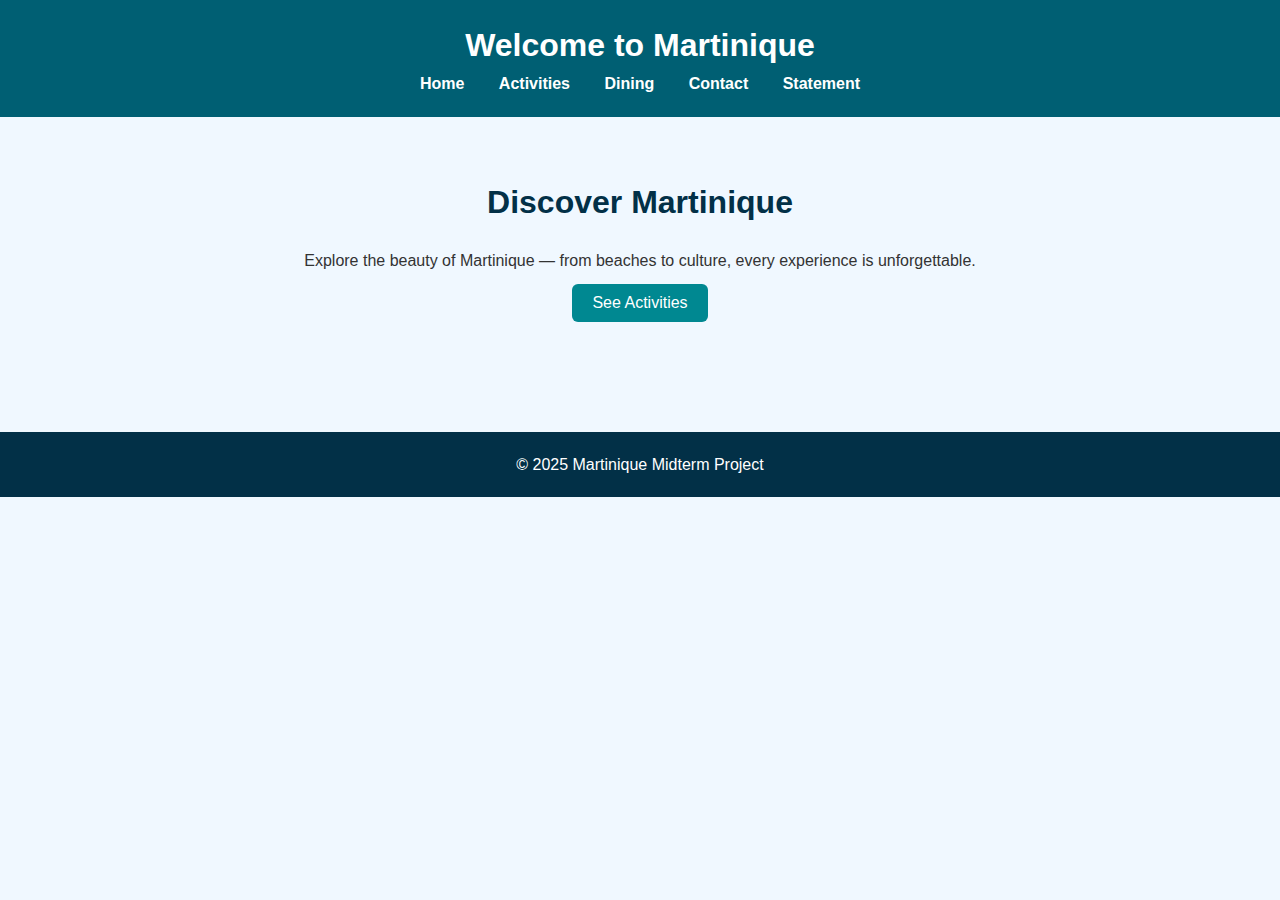
<file: index.html>
<!DOCTYPE html>
<html lang="en">
<head>
    <meta charset="UTF-8">
    <meta name="viewport" content="width=device-width, initial-scale=1.0">
    <title>Martinique Midterm</title>
    <link rel="stylesheet" href="styles.css">
</head>
<body>

<header>
    <h1>Welcome to Martinique</h1>
    <nav>
        <a href="index.html">Home</a>
        <a href="activities.html">Activities</a>
        <a href="dining.html">Dining</a>
        <a href="contact.html">Contact</a>
        <a href="statement.html">Statement</a>
    </nav>
</header>

<section>
    <h2>Discover Martinique</h2>
    <p>Explore the beauty of Martinique — from beaches to culture, every experience is unforgettable.</p>
    <button class="btn" onclick="location.href='activities.html'">See Activities</button>
</section>

<footer>
    &copy; 2025 Martinique Midterm Project
</footer>

</body>
</html>
</file>
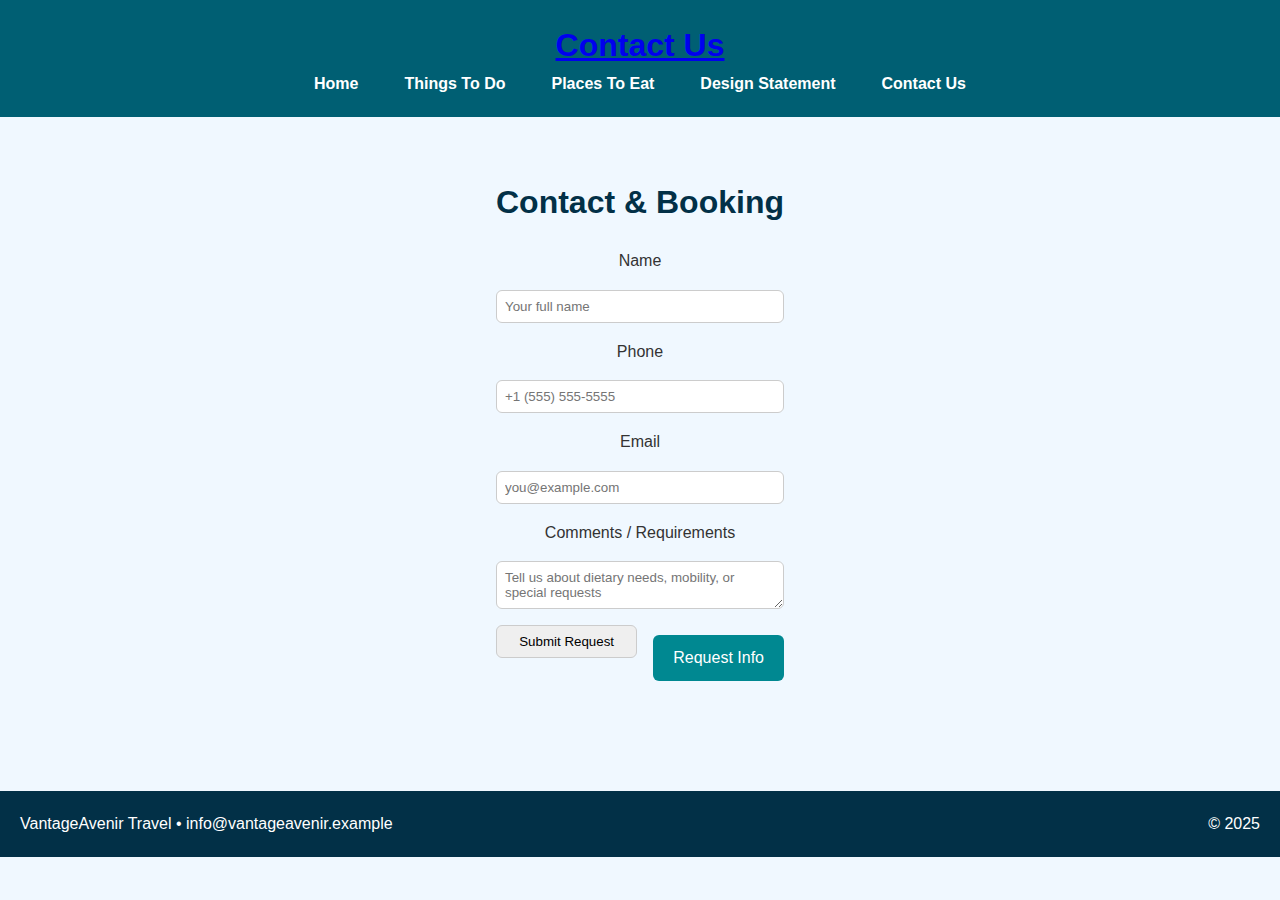
<file: contact.html>
<!doctype html>
<html lang="en">
<head>
  <meta charset="utf-8" />
  <meta name="viewport" content="width=device-width,initial-scale=1" />
  <title>Contact — Martinique</title>
  <link rel="stylesheet" href="styles.css">
  <style>
   
    .container {
      display: flex;
      flex-direction: column;
      align-items: center;
      flex-wrap: nowrap;
    }

    .nav {
      display: flex;
      flex-flow: row wrap;
      justify-content: center;
      gap: 1rem;
    }

    .contact-form {
      display: flex;
      flex-direction: column;
      flex-wrap: nowrap;
      width: 100%;
      max-width: 500px;
      gap: 1rem;
      justify-content: center;
    }

    input, textarea {
      flex-grow: 1;
      padding: 0.5rem;
      border: 1px solid #ccc;
      border-radius: 6px;
    }

    footer .container {
      display: flex;
      flex-direction: row;
      justify-content: space-between;
      flex-wrap: wrap;
      align-items: center;
    }
  </style>
</head>
<body>
  <header class="site-header">
    <div class="container">
      <a class="brand" href="index.html"><h1>Contact Us</h1></a>
      <nav class="nav">
        <a href="index.html">Home</a>
        <a href="activities.html">Things To Do</a>
        <a href="dining.html">Places To Eat</a>
        <a href="statement.html">Design Statement</a>
        <a href="contact.html">Contact Us</a>
      </nav>
    </div>
  </header>

  <main class="container">
    <section class="content">
      <h2>Contact & Booking</h2>
      <form class="contact-form" action="#" method="post" aria-label="Contact form">
        <label for="name">Name</label>
        <input id="name" name="name" type="text" placeholder="Your full name" required>

        <label for="phone">Phone</label>
        <input id="phone" name="phone" type="tel" placeholder="+1 (555) 555-5555">

        <label for="email">Email</label>
        <input id="email" name="email" type="email" placeholder="you@example.com" required>

        <label for="message">Comments / Requirements</label>
        <textarea id="message" name="message" placeholder="Tell us about dietary needs, mobility, or special requests"></textarea>

        <div style="display: flex; justify-content: flex-start; gap: 1rem;">
          <input type="submit" value="Submit Request" style="align-self: flex-start;">
          <a class="btn secondary" href="index.html" style="align-self: flex-start;">Request Info</a>
        </div>
      </form>
    </section>
  </main>

  <footer class="site-footer">
    <div class="container">
      <div>VantageAvenir Travel • info@vantageavenir.example</div>
      <div>© 2025</div>
    </div>
  </footer>
</body>
</html>
</file>
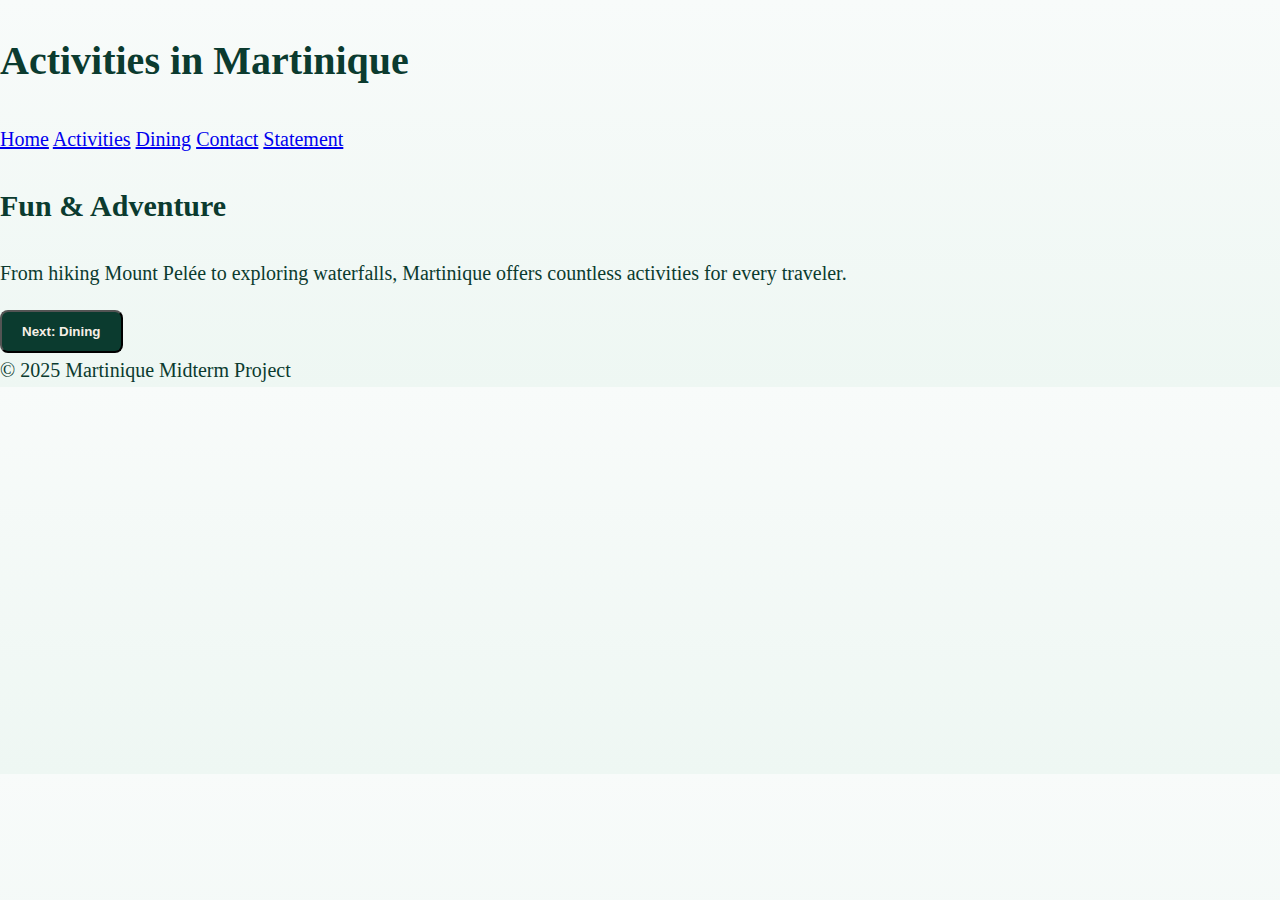
<file: Midterm/activities.html>
<!DOCTYPE html>
<html lang="en">
<head>
    <meta charset="UTF-8">
    <meta name="viewport" content="width=device-width, initial-scale=1.0">
    <title>Activities - Martinique</title>
    <link rel="stylesheet" href="styles.css">
</head>
<body>

<header>
    <h1>Activities in Martinique</h1>
    <nav>
        <a href="index.html">Home</a>
        <a href="activities.html">Activities</a>
        <a href="dining.html">Dining</a>
        <a href="contact.html">Contact</a>
        <a href="statement.html">Statement</a>
    </nav>
</header>

<section>
    <h2>Fun & Adventure</h2>
    <p>From hiking Mount Pelée to exploring waterfalls, Martinique offers countless activities for every traveler.</p>
    <button class="btn" onclick="location.href='dining.html'">Next: Dining</button>
</section>

<footer>
    &copy; 2025 Martinique Midterm Project
</footer>

</body>
</html>
</file>
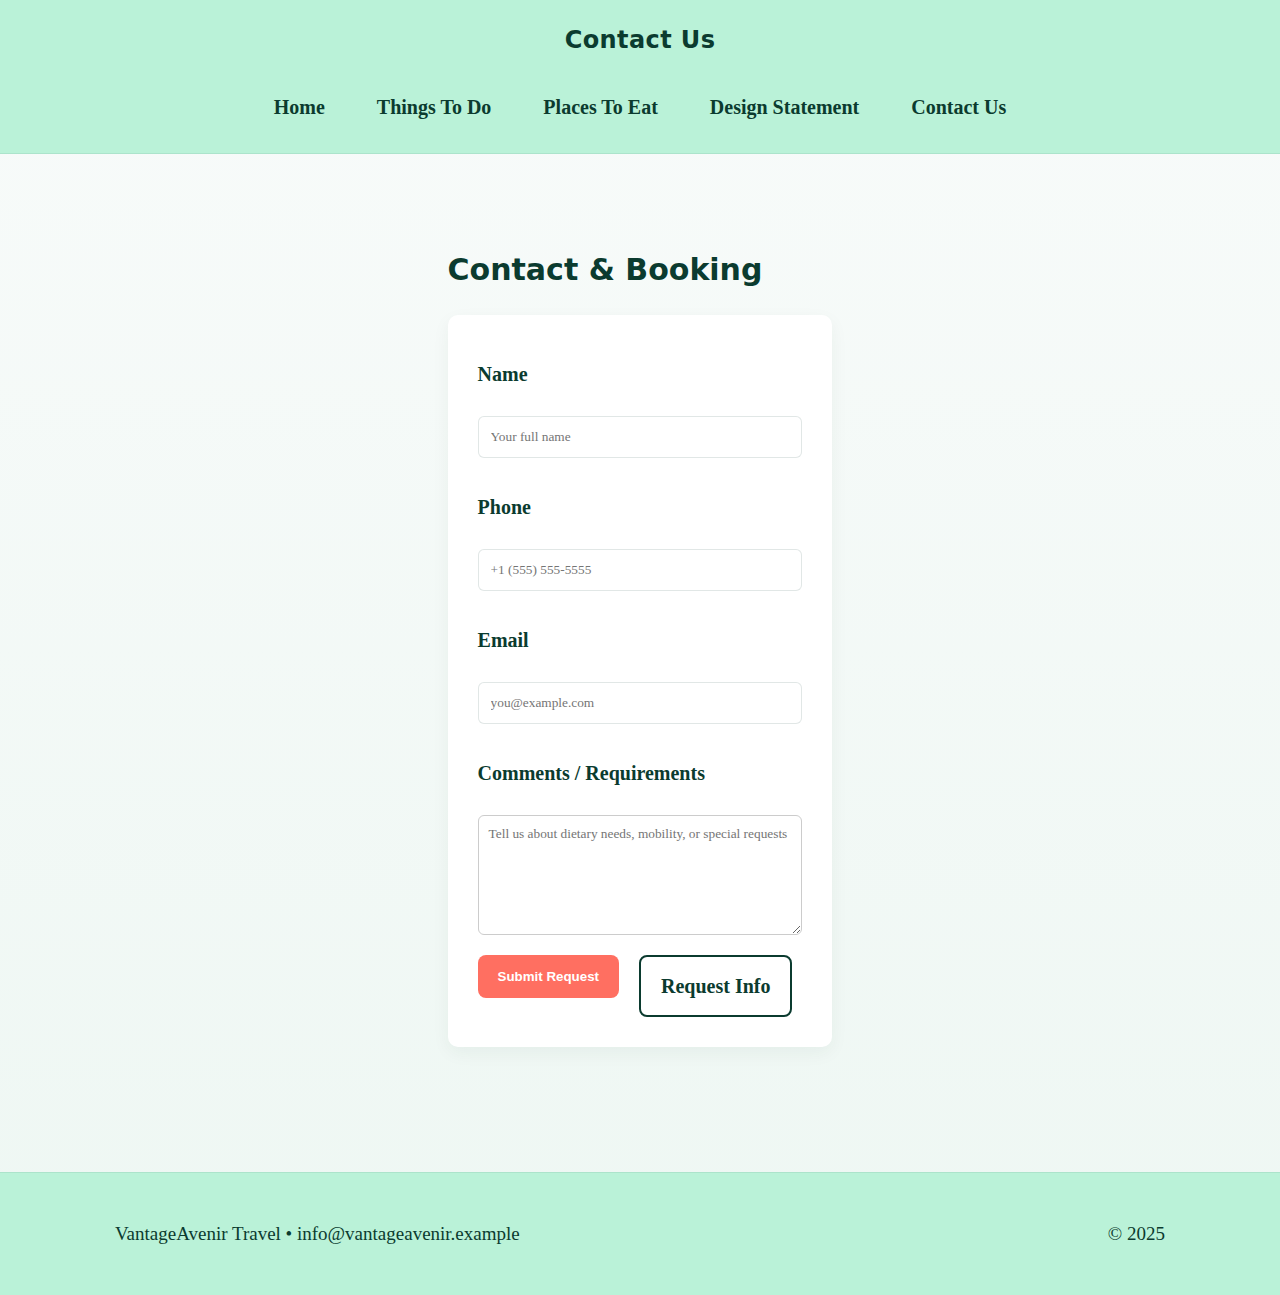
<file: Midterm/contact.html>
<!doctype html>
<html lang="en">
<head>
  <meta charset="utf-8" />
  <meta name="viewport" content="width=device-width,initial-scale=1" />
  <title>Contact — Martinique</title>
  <link rel="stylesheet" href="styles.css">
  <style>
    /* Flexbox Layout */
    .container {
      display: flex;
      flex-direction: column;
      align-items: center;
      flex-wrap: nowrap;
    }

    .nav {
      display: flex;
      flex-flow: row wrap;
      justify-content: center;
      gap: 1rem;
    }

    .contact-form {
      display: flex;
      flex-direction: column;
      flex-wrap: nowrap;
      width: 100%;
      max-width: 500px;
      gap: 1rem;
      justify-content: center;
    }

    input, textarea {
      flex-grow: 1;
      padding: 0.5rem;
      border: 1px solid #ccc;
      border-radius: 6px;
    }

    footer .container {
      display: flex;
      flex-direction: row;
      justify-content: space-between;
      flex-wrap: wrap;
      align-items: center;
    }
  </style>
</head>
<body>
  <header class="site-header">
    <div class="container">
      <a class="brand" href="index.html"><h1>Contact Us</h1></a>
      <nav class="nav">
        <a href="index.html">Home</a>
        <a href="activities.html">Things To Do</a>
        <a href="dining.html">Places To Eat</a>
        <a href="statement.html">Design Statement</a>
        <a href="contact.html">Contact Us</a>
      </nav>
    </div>
  </header>

  <main class="container">
    <section class="content">
      <h2>Contact & Booking</h2>
      <form class="contact-form" action="#" method="post" aria-label="Contact form">
        <label for="name">Name</label>
        <input id="name" name="name" type="text" placeholder="Your full name" required>

        <label for="phone">Phone</label>
        <input id="phone" name="phone" type="tel" placeholder="+1 (555) 555-5555">

        <label for="email">Email</label>
        <input id="email" name="email" type="email" placeholder="you@example.com" required>

        <label for="message">Comments / Requirements</label>
        <textarea id="message" name="message" placeholder="Tell us about dietary needs, mobility, or special requests"></textarea>

        <div style="display: flex; justify-content: flex-start; gap: 1rem;">
          <input type="submit" value="Submit Request" style="align-self: flex-start;">
          <a class="btn secondary" href="index.html" style="align-self: flex-start;">Request Info</a>
        </div>
      </form>
    </section>
  </main>

  <footer class="site-footer">
    <div class="container">
      <div>VantageAvenir Travel • info@vantageavenir.example</div>
      <div>© 2025</div>
    </div>
  </footer>
</body>
</html>
</file>
<file: Midterm/styles.css>
:root {
  --celadon: #BAF2D8;
  --deep: #0B3B2F;
  --sand: #F7EFE6;
  --accent: #FF6F61;
  --muted: rgba(11, 59, 47, 0.08);
  --max-width: 1100px;
  --pad: 1.25rem;
  --heading-font: "Montserrat", system-ui, -apple-system, "Segoe UI", Roboto, Arial, sans-serif;
  --body-font: "Lora", Georgia, "Times New Roman", serif;
}

html {
  font-size: clamp(16px, 1.2vw + 0.5rem, 20px);
  box-sizing: border-box;
  scroll-behavior: smooth;
}
*, *::before, *::after {
  box-sizing: inherit;
}


body {
  margin: 0;
  font-family: var(--body-font);
  color: var(--deep);
  background: linear-gradient(180deg, #f8fbfa 0%, #eef7f3 100%);
  -webkit-font-smoothing: antialiased;
  -moz-osx-font-smoothing: grayscale;
  line-height: 1.7;
}

.container {
  max-width: var(--max-width);
  margin: 0 auto;
  padding: var(--pad);
}

/* ===== Header & Navigation ===== */
.site-header {
  background: var(--celadon);
  border-bottom: 1px solid var(--muted);
}

.site-header .container {
  display: flex;
  align-items: center;
  justify-content: space-between;
  gap: 1rem;
  flex-wrap: wrap;
  padding: 1rem var(--pad);
}

.brand {
  display: flex;
  gap: 0.6rem;
  align-items: center;
  text-decoration: none;
  color: var(--deep);
}

.brand h1 {
  font-family: var(--heading-font);
  font-size: clamp(1.2rem, 1.6vw, 1.6rem);
  margin: 0;
  letter-spacing: 0.4px;
}

/* Flexbox Nav Menu */
.nav {
  display: flex;
  align-items: center;
  flex-wrap: wrap;
  gap: 0.8rem;
}

.nav a {
  text-decoration: none;
  color: var(--deep);
  font-weight: 600;
  padding: 0.45rem 0.8rem;
  border-radius: 6px;
  transition: background 0.25s ease, color 0.25s ease;
}

.nav a:hover,
.nav a.active {
  background: rgba(11, 59, 47, 0.1);
  color: var(--accent);
}


.hero {
  display: flex;
  gap: 1.5rem;
  align-items: center;
  padding: 2rem 0;
  flex-wrap: wrap;
}

.hero .hero-text {
  flex: 1 1 50%;
}

.hero h2 {
  font-family: var(--heading-font);
  font-size: clamp(1.6rem, 2.6vw, 2.6rem);
  margin: 0 0 0.6rem;
  color: var(--deep);
}

.hero p {
  margin: 0 0 1rem;
  font-family: var(--body-font);
  color: #233;
}

.hero .hero-image {
  flex: 0 0 420px;
  max-width: 42%;
}

.hero img {
  width: 100%;
  height: auto;
  border-radius: 12px;
  box-shadow: 0 8px 24px rgba(11, 59, 47, 0.12);
}


.btn {
  display: inline-block;
  background: var(--deep);
  color: var(--sand);
  padding: 0.6rem 1rem;
  border-radius: 8px;
  text-decoration: none;
  font-weight: 700;
  margin-right: 0.5rem;
  transition: background 0.25s ease;
}

.btn:hover {
  background: #084435;
}

.btn.secondary {
  background: transparent;
  color: var(--deep);
  border: 2px solid var(--deep);
}

.btn.secondary:hover {
  background: var(--deep);
  color: var(--sand);
}


.highlights {
  display: flex;
  gap: 1rem;
  margin-top: 1rem;
  flex-wrap: wrap;
}

.card {
  background: #fff;
  padding: 1rem;
  border-radius: 10px;
  box-shadow: 0 6px 18px rgba(11, 59, 47, 0.05);
  flex: 1 1 220px;
  min-width: 200px;
}

.card h3 {
  margin: 0 0 0.5rem;
  font-family: var(--heading-font);
  color: var(--deep);
}

.card p {
  margin: 0;
  font-size: 0.95rem;
}


section.content {
  margin: 2rem 0;
}

.content h2 {
  font-family: var(--heading-font);
  color: var(--deep);
  margin-bottom: 1rem;
}


.grid {
  display: grid;
  grid-template-columns: repeat(auto-fit, minmax(260px, 1fr));
  gap: 1rem;
}


.place {
  background: #fff;
  padding: 1rem;
  border-radius: 10px;
  box-shadow: 0 6px 18px rgba(11, 59, 47, 0.05);
  transition: transform 0.25s ease, box-shadow 0.25s ease;
}

.place:hover {
  transform: translateY(-3px);
  box-shadow: 0 8px 20px rgba(11, 59, 47, 0.08);
}

.place img {
  width: 100%;
  border-radius: 8px;
  display: block;
  margin-bottom: 0.6rem;
}


form.contact-form {
  background: #fff;
  padding: 1.5rem;
  border-radius: 10px;
  max-width: 720px;
  box-shadow: 0 6px 18px rgba(11, 59, 47, 0.05);
}

label {
  display: block;
  margin: 0.6rem 0 0.25rem;
  font-weight: 600;
}

input[type="text"],
input[type="email"],
input[type="tel"],
textarea {
  width: 100%;
  padding: 0.6rem;
  border-radius: 6px;
  border: 1px solid rgba(11, 59, 47, 0.12);
  font-family: var(--body-font);
}

textarea {
  min-height: 120px;
  resize: vertical;
}

input[type="submit"] {
  background: var(--accent);
  color: white;
  padding: 0.7rem 1rem;
  border: none;
  border-radius: 8px;
  font-weight: 700;
  cursor: pointer;
  transition: background 0.25s ease;
}

input[type="submit"]:hover {
  background: #e85a52;
}

.site-footer {
  background: var(--celadon);
  border-top: 1px solid var(--muted);
  margin-top: 3rem;
  padding: 1rem 0;
}

.site-footer .container {
  display: flex;
  justify-content: space-between;
  align-items: center;
  flex-wrap: wrap;
  gap: 1rem;
  font-size: 0.95rem;
}
</file>
<file: styles.css>
/* Basic Reset */
* {
    margin: 0;
    padding: 0;
    box-sizing: border-box;
    font-family: 'Arial', sans-serif;
}

body {
    background-color: #f0f8ff; /* soft Martinique vibe */
    color: #333;
    line-height: 1.6;
}

/* Header */
header {
    background-color: #005f73;
    color: #fff;
    padding: 20px 0;
    text-align: center;
}

header nav a {
    color: #fff;
    text-decoration: none;
    margin: 0 15px;
    font-weight: bold;
    transition: color 0.3s, transform 0.3s;
}

header nav a:hover {
    color: #ffb703;
    transform: scale(1.1);
}

/* Buttons */
button, .btn {
    background-color: #008891;
    color: #fff;
    border: none;
    padding: 10px 20px;
    margin: 10px 0;
    cursor: pointer;
    font-size: 16px;
    transition: background-color 0.3s, transform 0.2s, box-shadow 0.2s;
    border-radius: 6px;
}

button:hover, .btn:hover {
    background-color: #00afb9;
    transform: scale(1.05);
    box-shadow: 0 4px 8px rgba(0,0,0,0.2);
}

button:active, .btn:active {
    background-color: #005f73;
    transform: scale(0.98);
}

/* Sections */
section {
    padding: 60px 20px;
    text-align: center;
}

section h2 {
    margin-bottom: 20px;
    font-size: 2rem;
    color: #023047;
}

/* Links inside sections */
section a {
    color: #008891;
    text-decoration: none;
    transition: color 0.3s;
}

section a:hover {
    color: #ffb703;
}

/* Footer */
footer {
    background-color: #023047;
    color: #fff;
    padding: 20px;
    text-align: center;
    margin-top: 40px;
}
</file>
